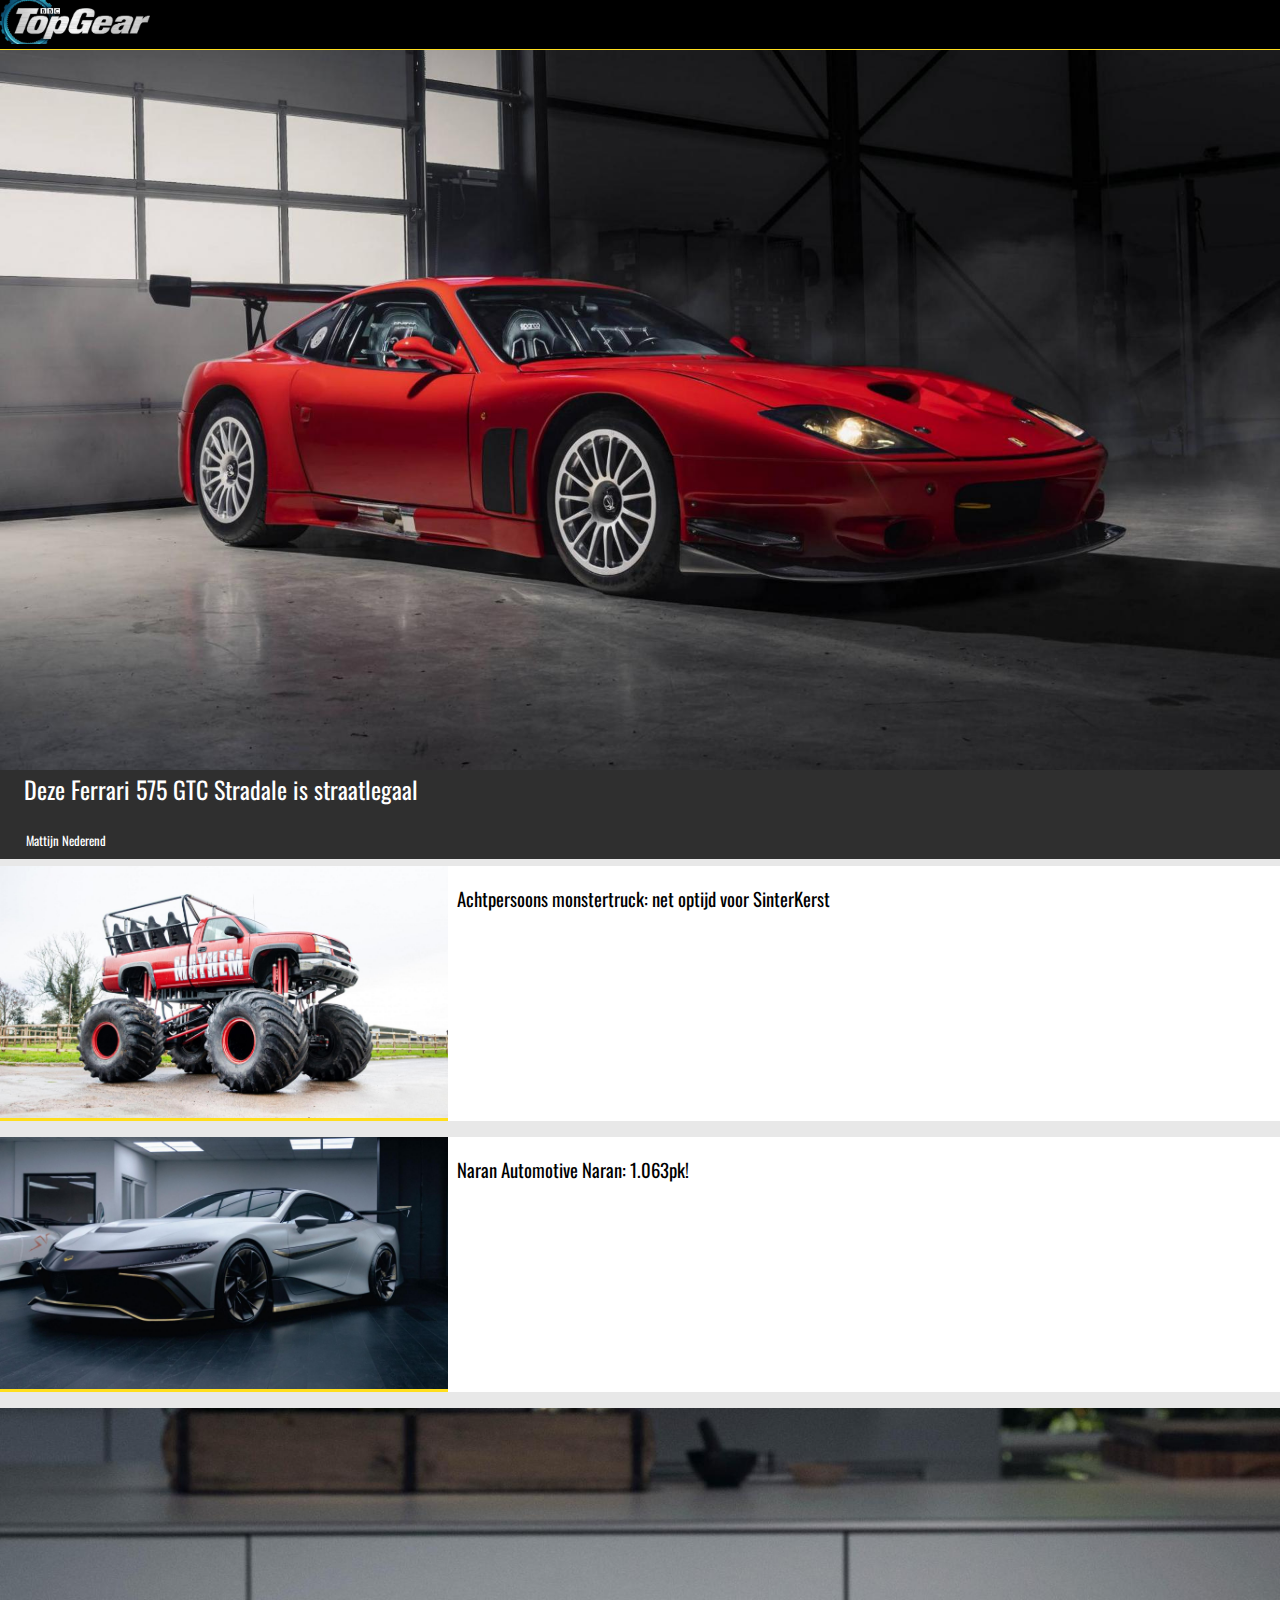
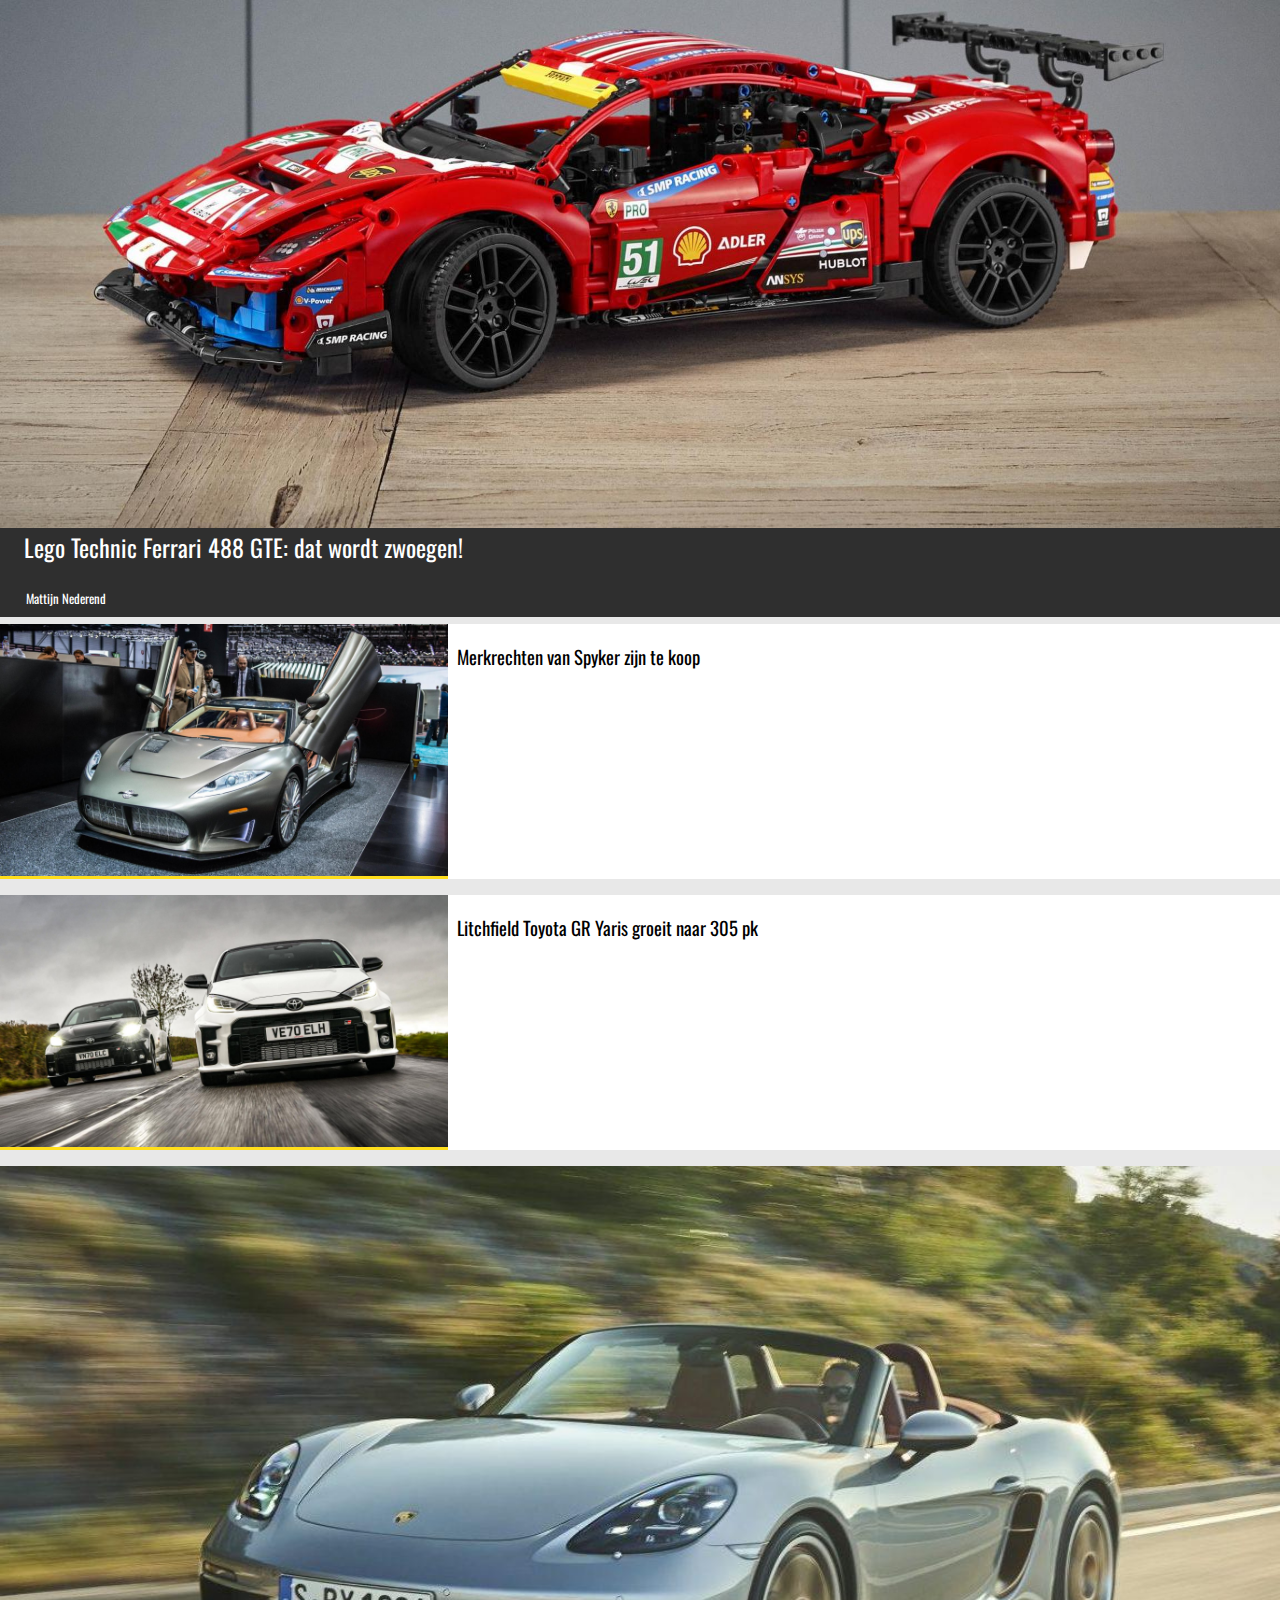
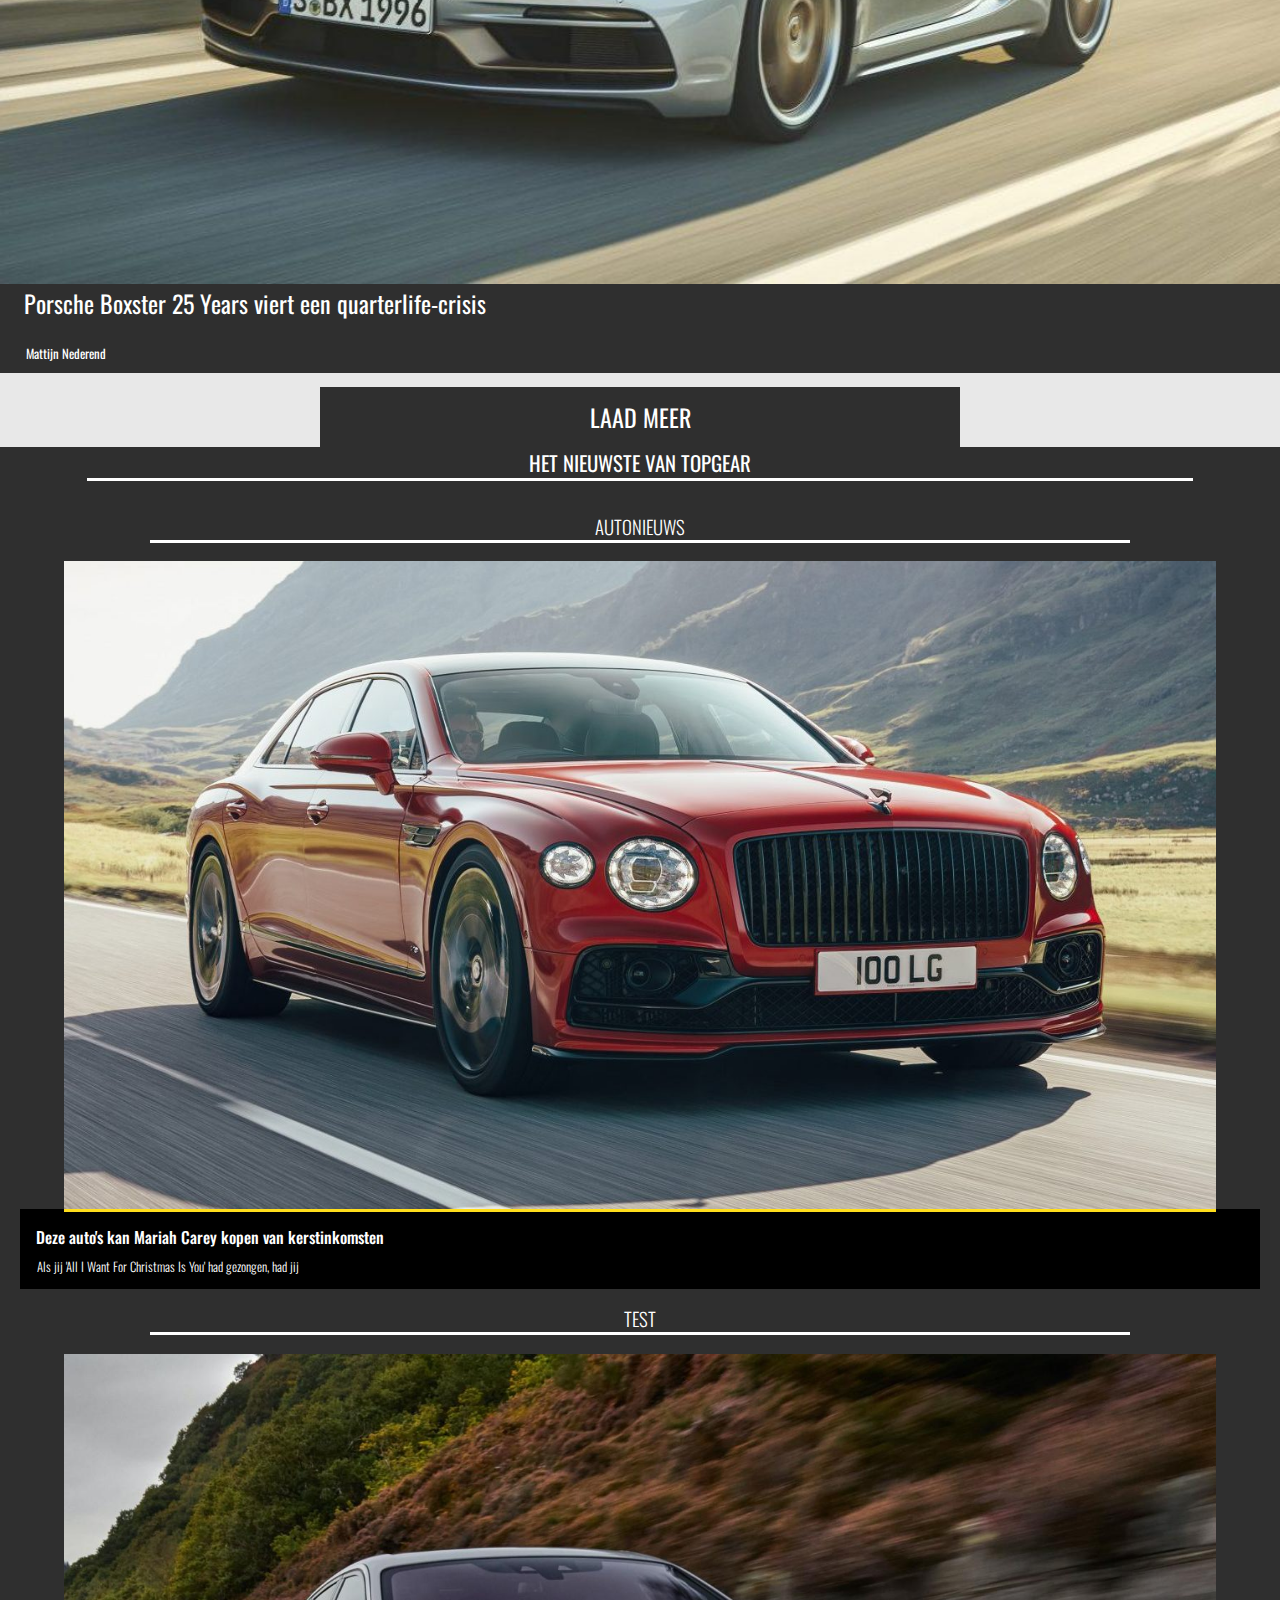
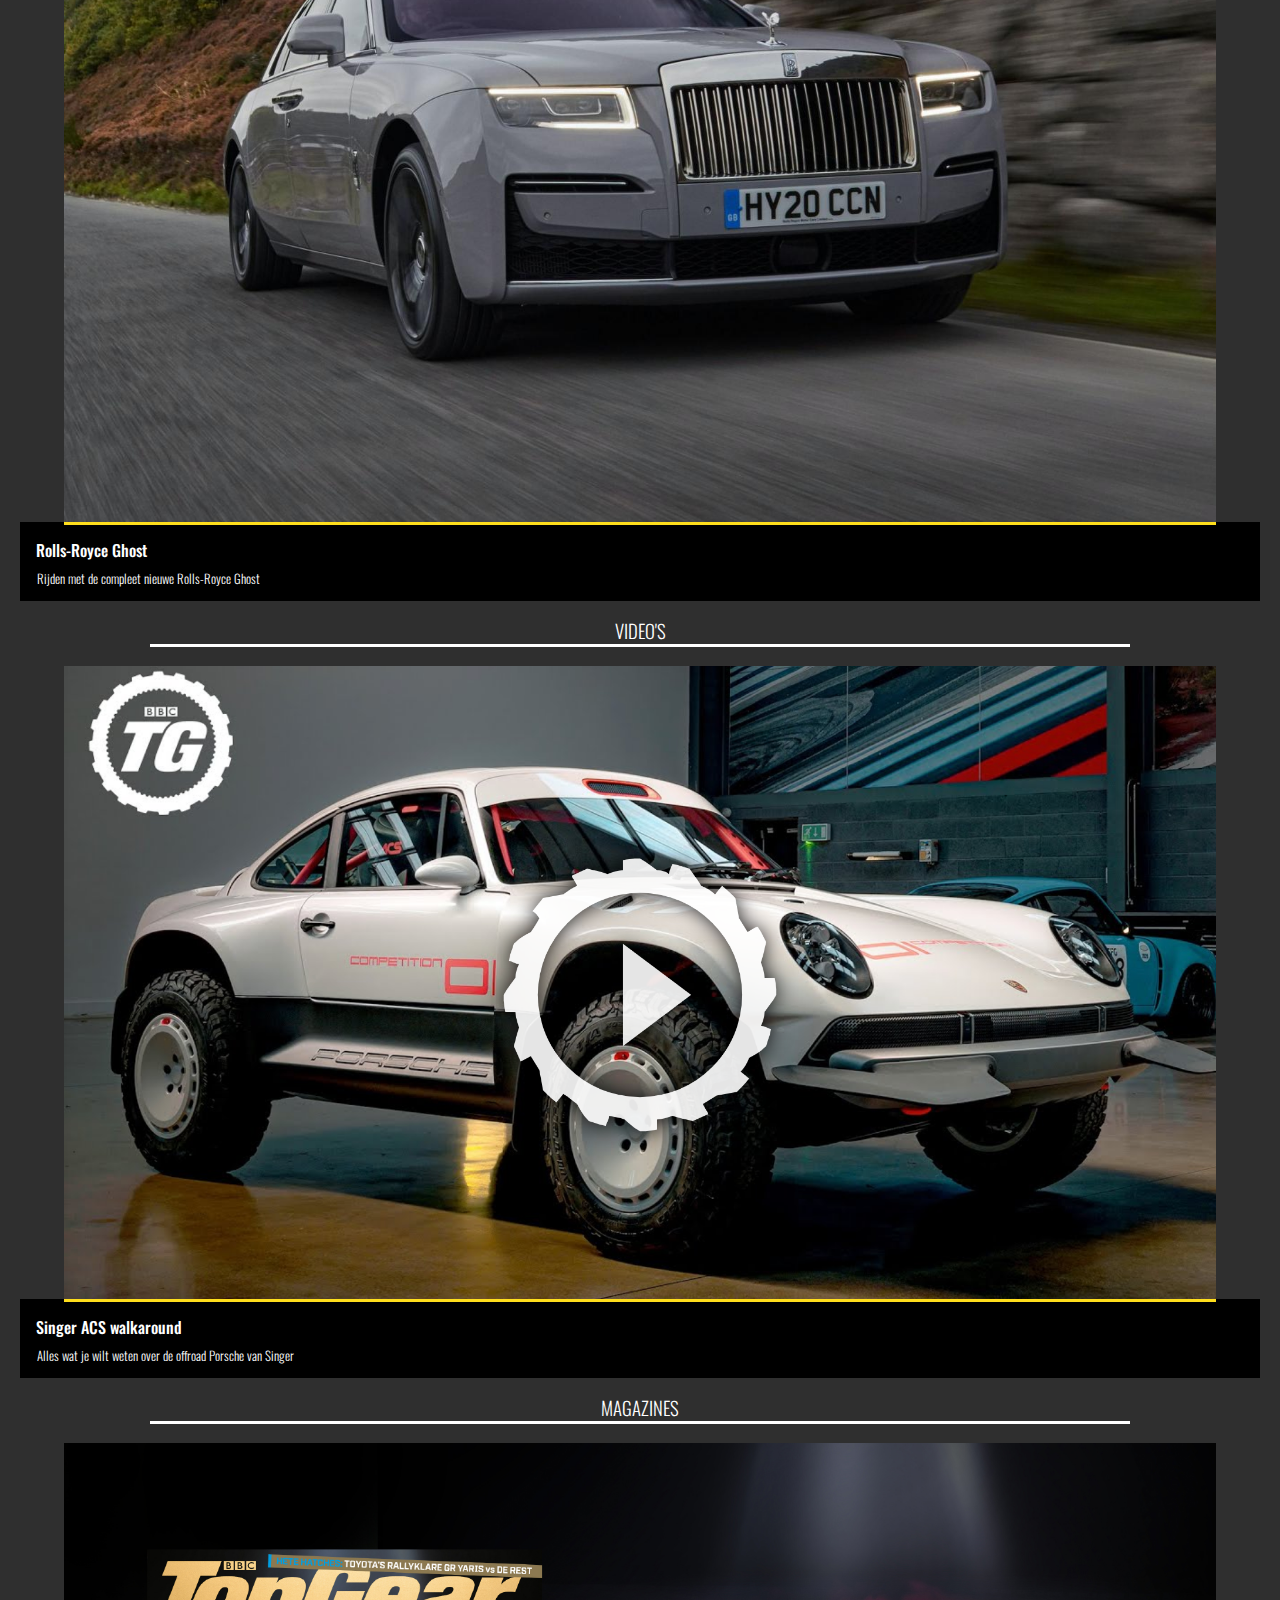
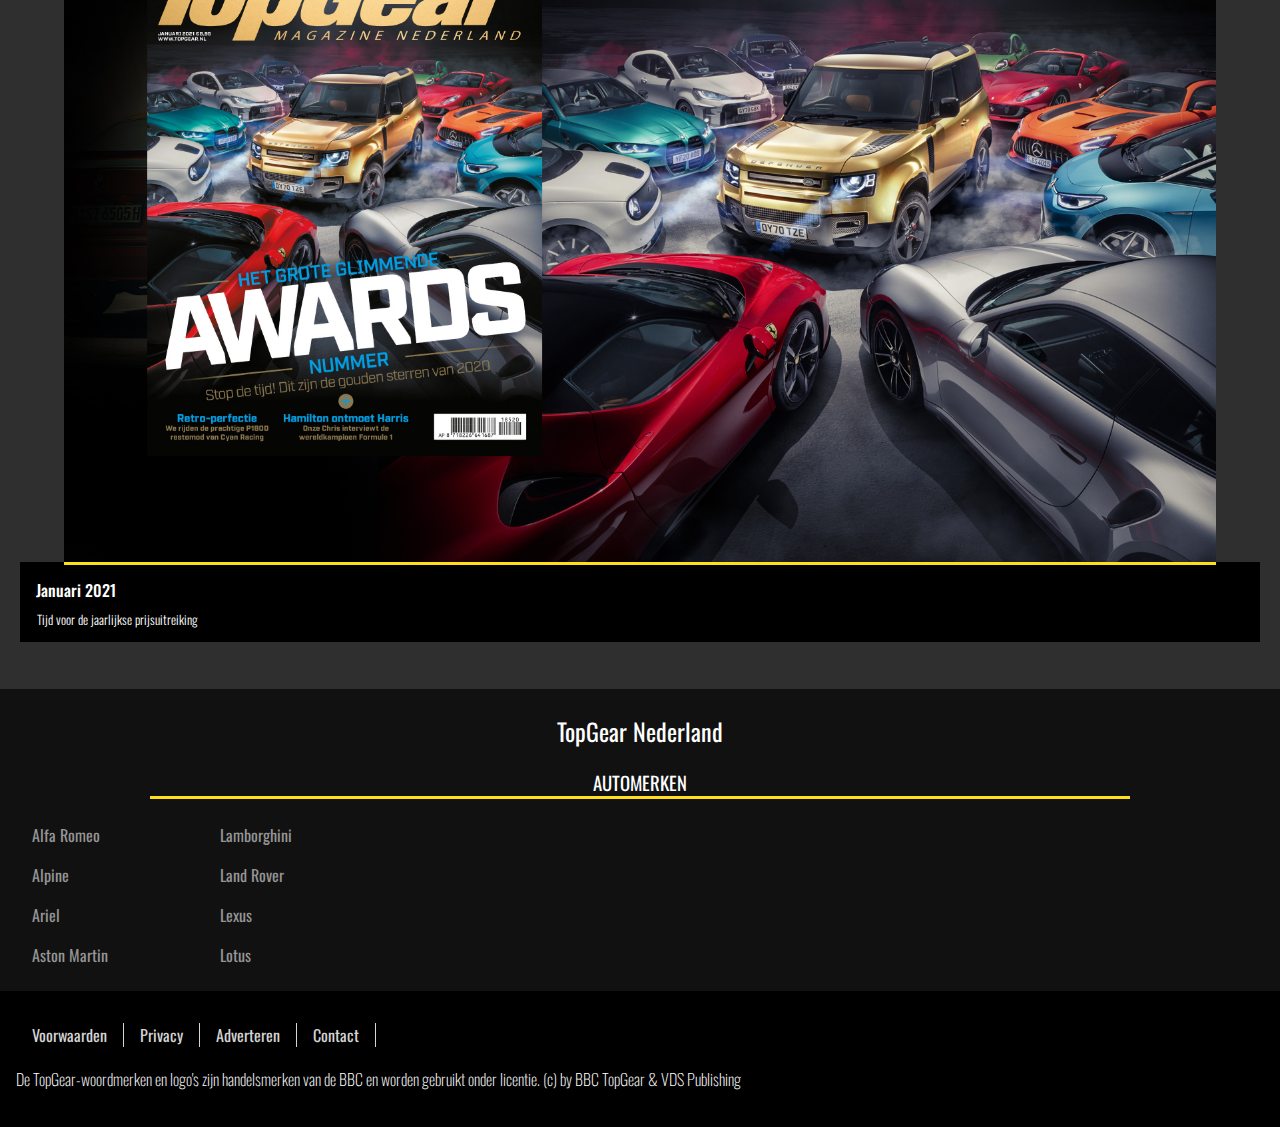
<file: index.html>
<!doctype html>
<html lang="nl">

<head>
	<meta charset="UTF-8">
	<meta name="author" content="jouw naam">
	<meta name="viewport" content="width=device-width, initial-scale=1">

	<title>Top gear FED</title>

	<link href="styles/style.css" rel="stylesheet">
	<link rel="preconnect" href="https://fonts.gstatic.com">
<link href="https://fonts.googleapis.com/css2?family=Oswald:wght@200;300;400;500;600;700&display=swap" rel="stylesheet">



</head>

<body class="home">
	<header>
		<img src="images/topgear_logo.png" alt="">
	</header>

<main>
	<section class="large-article">
		<a href="pagetwo.html">
			<img src="images/straatlegaal.jpg" alt="Straatlegale 575 GTC Stradale">
		</a>
		<a href="pagetwo.html">
			<h2>Deze Ferrari 575 GTC Stradale is straatlegaal</h2>
			<p>Mattijn Nederend</p>
		</a>
	</section>

	<section class="small-article">
		<ul>
			<li>
				<img src="images/monstertruck.jpg" alt="Achtpersoons monstertruck">
			  <h3>Achtpersoons monstertruck: net optijd voor SinterKerst</h3>
		  </li>
			<li>
				<img src="images/1000pk.jpg" alt="Naran 1063pk">
        <h3>Naran Automotive Naran: 1.063pk!</h3>
			</li>
		</ul>
	</section>

		<section class="large-article">
			<img src="images/legoferrari.jpg" alt="Lego Ferrari 488">
			<h2>Lego Technic Ferrari 488 GTE: dat wordt zwoegen!</h2>
			<p>Mattijn Nederend</p>
		</section>

		<section class="small-article">
			<ul>
				<li>
					<img src="images/spyker.jpg" alt="Spyker">
				  <h3>Merkrechten van Spyker zijn te koop</h3>
			  </li>
				<li>
					<img src="images/yaris.jpg" alt="Litchfield Toyota Yaris">
	        <h3>Litchfield Toyota GR Yaris groeit naar 305 pk</h3>
				</li>
			</ul>
		</section>

		<section class="large-article">
			<img src="images/boxster.jpg" alt="Porsche Boxster 25 jaar editie">
			<h2>Porsche Boxster 25 Years viert een quarterlife-crisis</h2>
			<p>Mattijn Nederend</p>
		</section>

  <section id="body">

				<section id="more-articles">
					<ul>
						<li>
							<img src="images/politie.jpg" alt="Politie auto">
						  <h3>Mini die klinkt als Ferrari' krijgt boete</h3>
					  </li>
						<li>
							<img src="images/weg.jpg" alt="langste rechte weg ter wereld">
			        <h3>De langste rechte weg ter wereld</h3>
						</li>
					</ul>
				</section>
			<button id="button" type="button" name="meer laden">LAAD MEER</button>

  </section>


	<section class="nieuw">

		<h2>HET NIEUWSTE VAN TOPGEAR</h2>
		<h3>AUTONIEUWS</h3>

		<ul>
			<li>
				<img src="images/bentley.jpg" alt="">
				<h4>Deze auto's kan Mariah Carey kopen van kerstinkomsten</h4>
				<p>Als jij 'All I Want For Christmas Is You' had gezongen, had jij</p>
			</li>
		</ul>

		<h3>TEST</h3>
		<ul>
			<li>
				<img src="images/ghost.jpg" alt="">
				<h4>Rolls-Royce Ghost</h4>
				<p>Rijden met de compleet nieuwe Rolls-Royce Ghost</p>
			</li>
		</ul>

		<h3>VIDEO'S</h3>
		<ul>
			<li>
				<img src="images/video.png" alt="">
				<h4>Singer ACS walkaround</h4>
				<p>Alles wat je wilt weten over de offroad Porsche van Singer</p>
			</li>
		</ul>

		<h3>MAGAZINES</h3>
		<ul>
			<li>
				<img src="images/magazine.jpg" alt="">
				<h4>Januari 2021</h4>
				<p>Tijd voor de jaarlijkse prijsuitreiking</p>
			</li>
		</ul>
	</section>

<section class="merken">
	<h2>TopGear Nederland</h2>
	<h3>AUTOMERKEN</h3>

	<section>
	  <ul>
		  <li> <a href="#">Alfa Romeo</a> </li>
		  <li> <a href="#">Alpine</a></li>
		  <li> <a href="#">Ariel</a></li>
		  <li> <a href="#">Aston Martin</a></li>
	  </ul>

    <ul>
	    <li> <a href="#">Lamborghini</a></li>
	    <li> <a href="#">Land Rover</a></li>
	    <li> <a href="#">Lexus</a></li>
	    <li> <a href="#">Lotus</a></li>
	  </ul>
	</section>
</section>


</main>

<footer>
	<ul>
		<li> <a href="">Voorwaarden</a> </li>
		<li> <a href="">Privacy</a> </li>
		<li> <a href="">Adverteren</a> </li>
		<li> <a href="">Contact</a> </li>
	</ul>

	<p>De TopGear-woordmerken en logo's zijn handelsmerken van de BBC en worden gebruikt onder licentie. (c) by BBC TopGear & VDS Publishing</p>

</footer>




	<script src="scripts/script.js"></script>
</body>

</html>
</file>
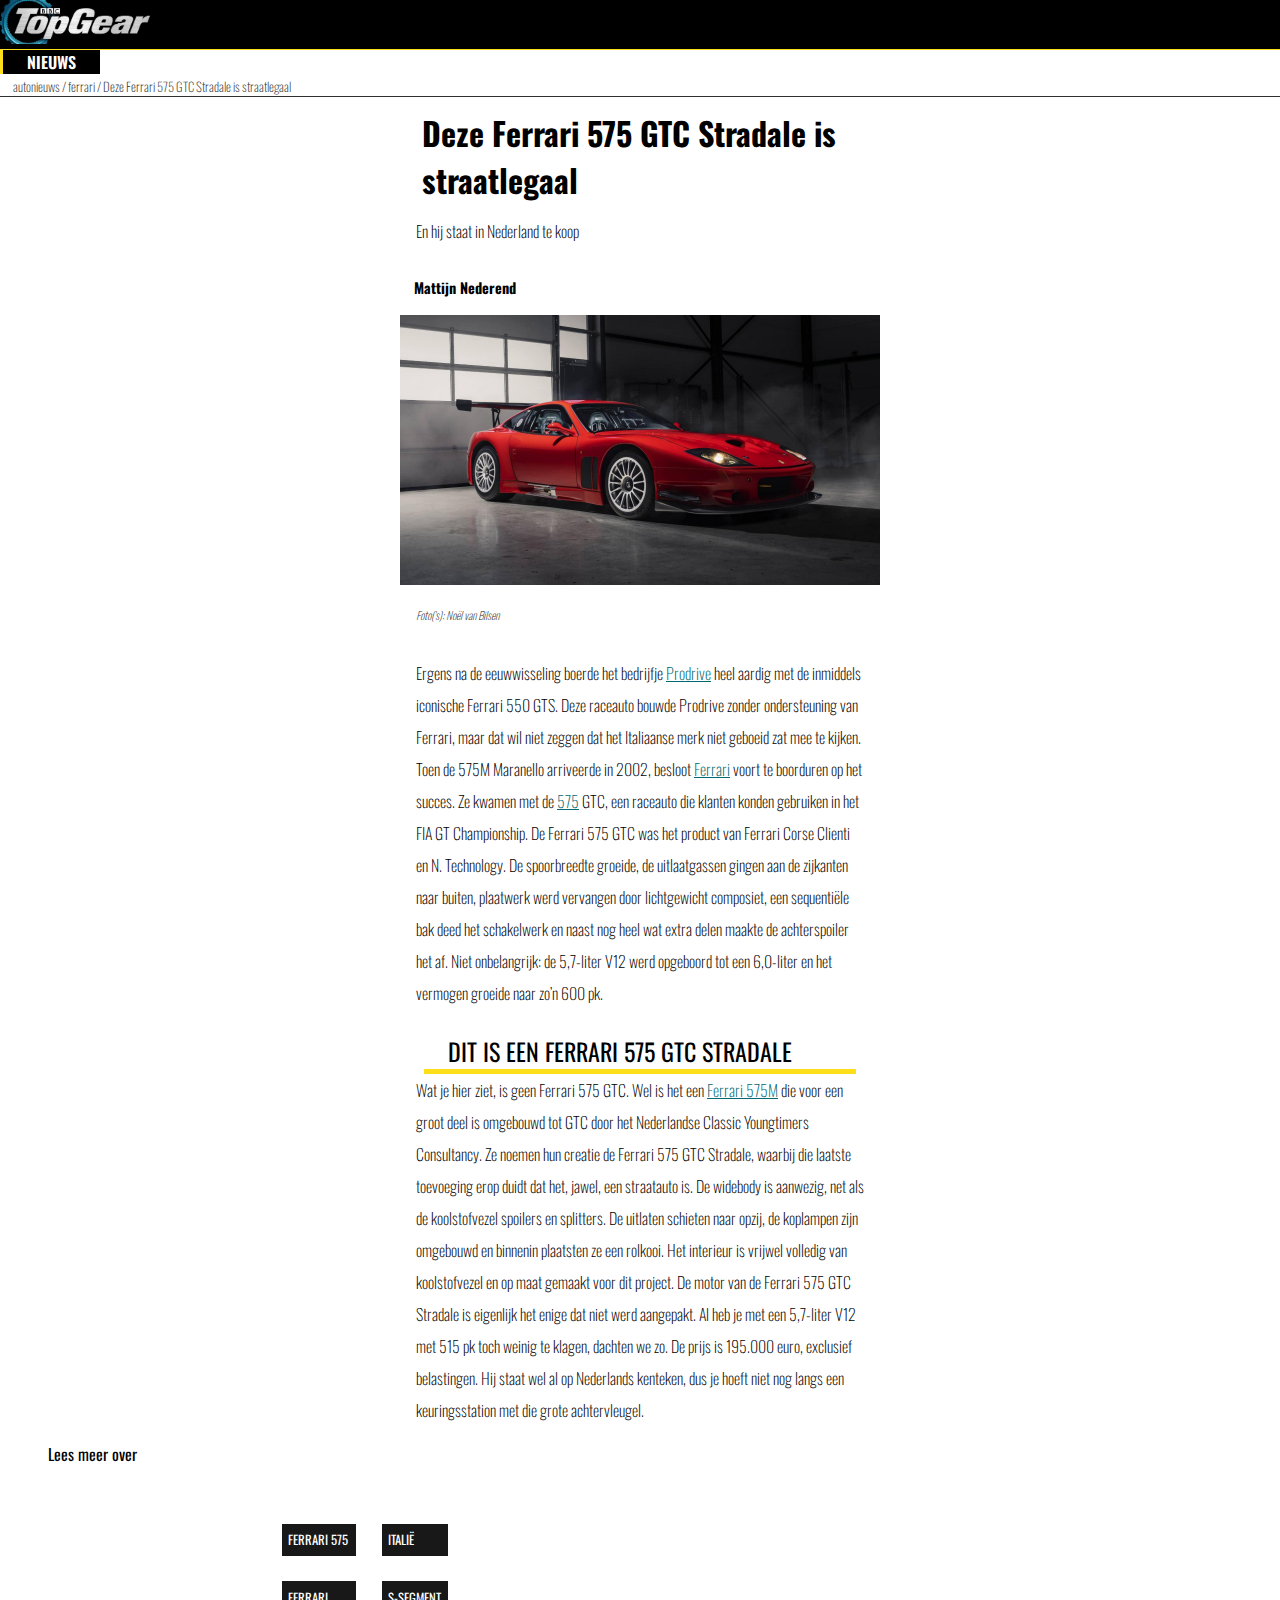
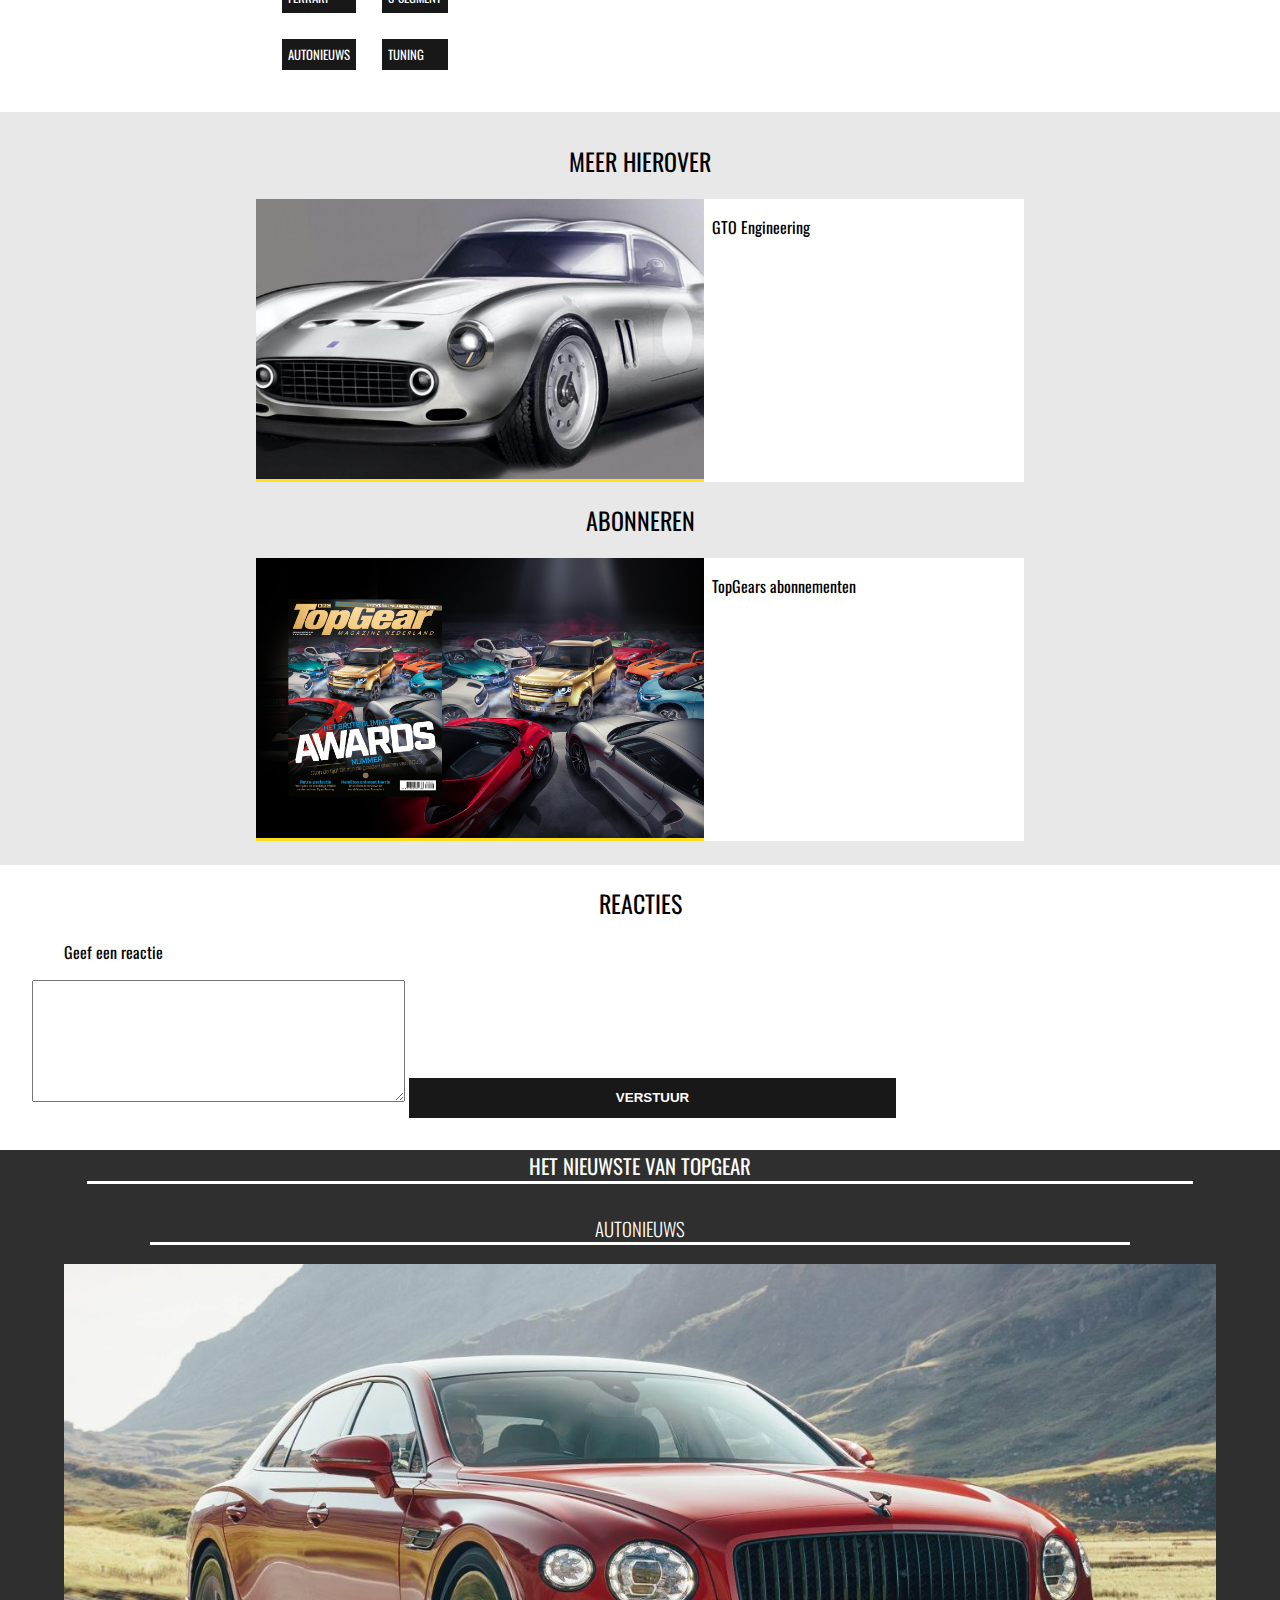
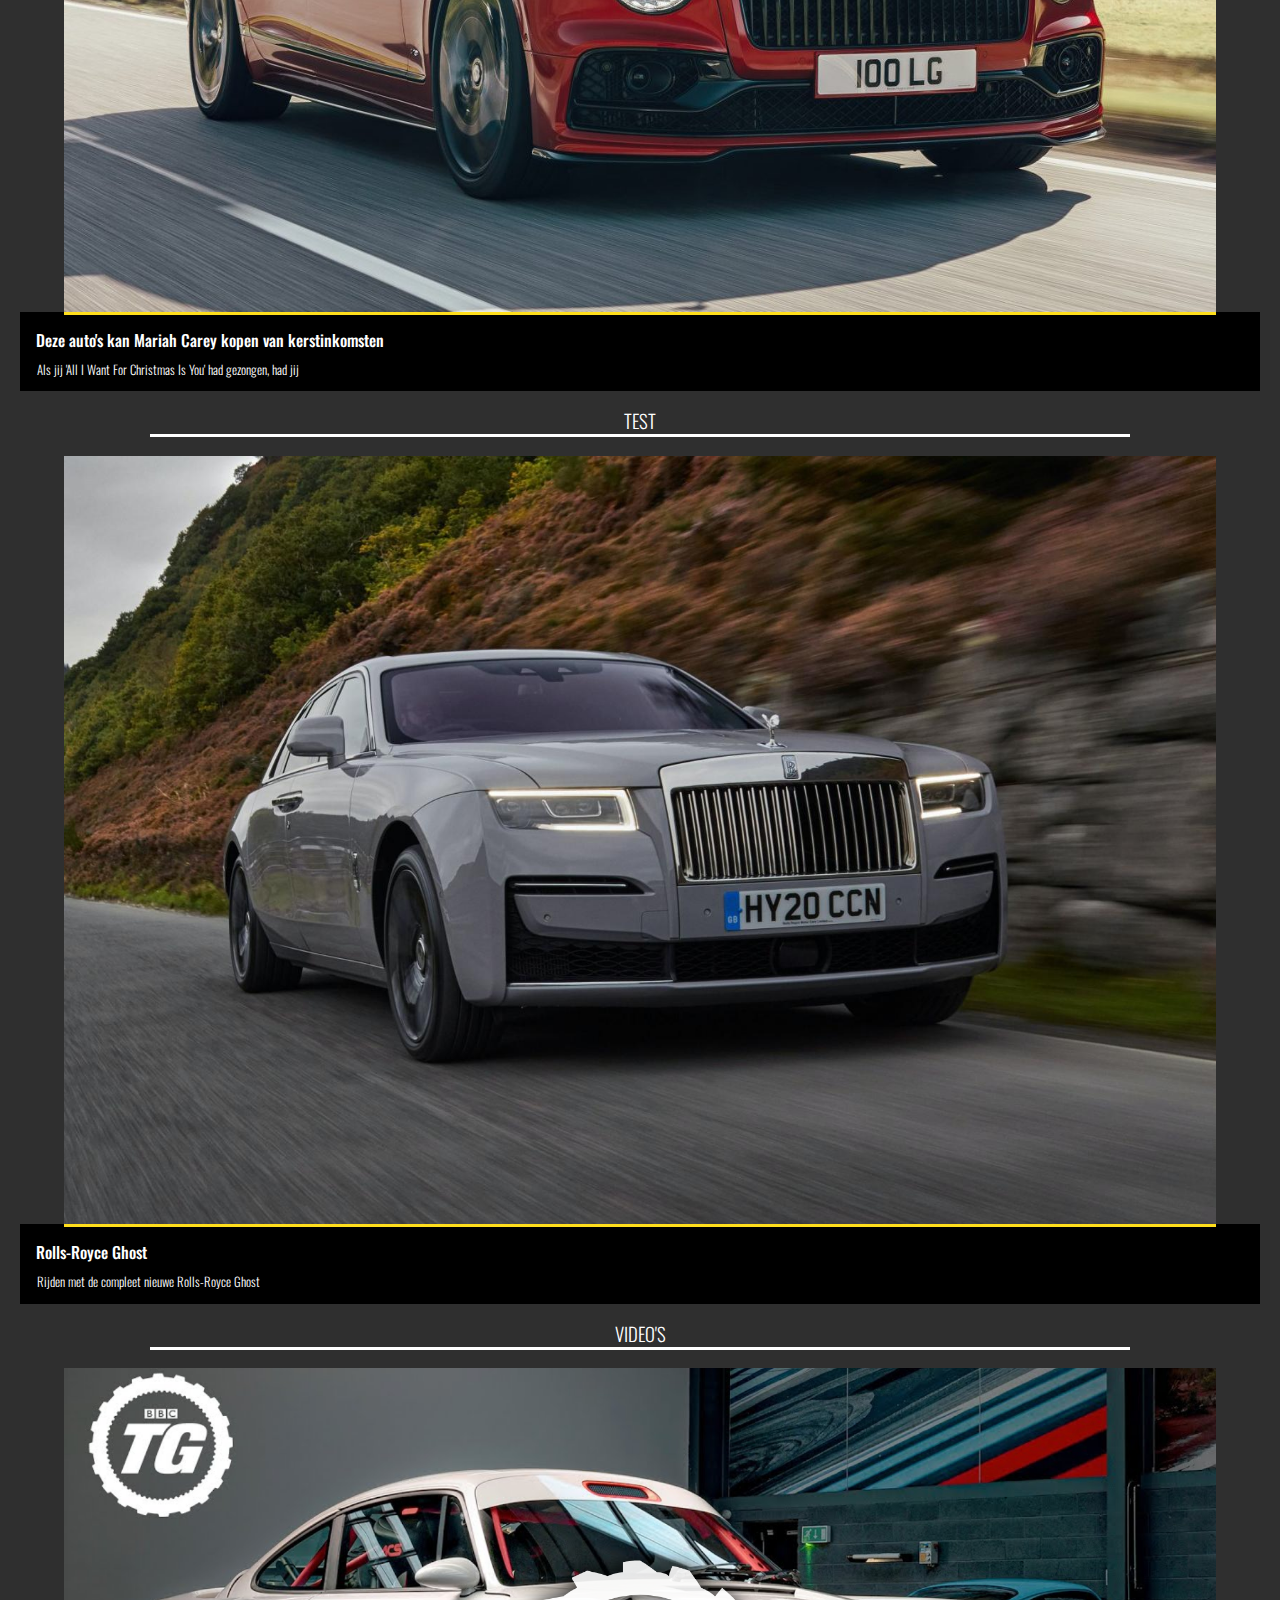
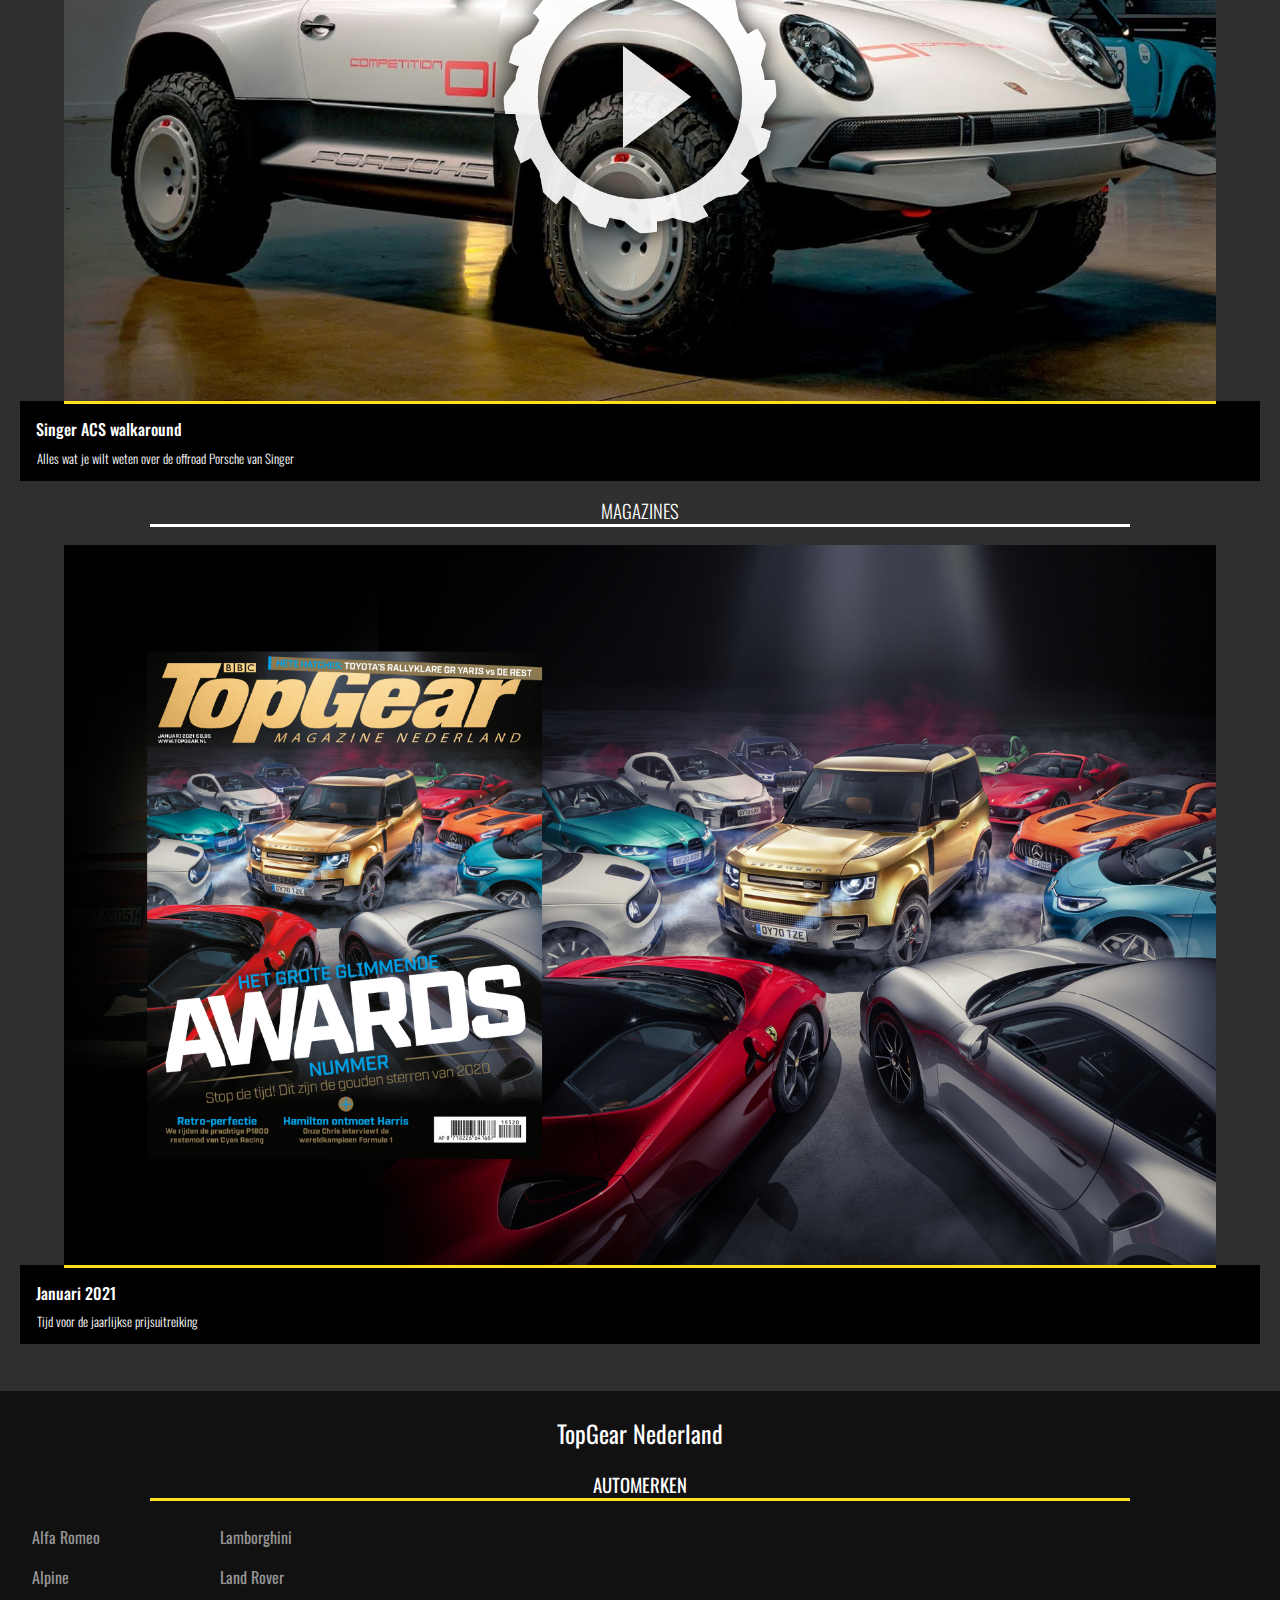
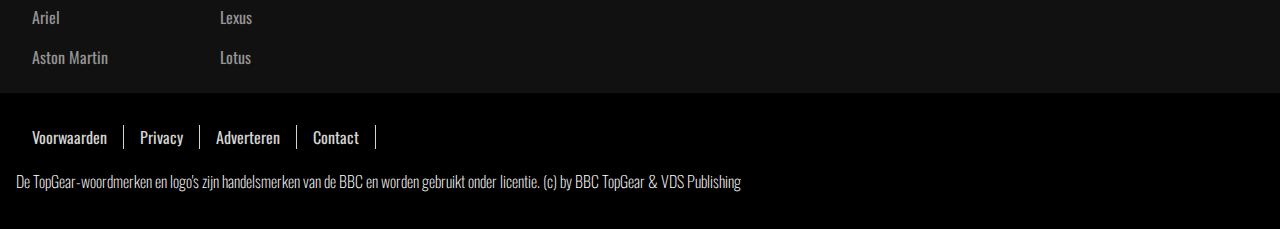
<file: pagetwo.html>
<!DOCTYPE html>
<html lang="en">
<head>
  <meta charset="UTF-8">
  <meta name="viewport" content="width=device-width, initial-scale=1.0">
  <meta http-equiv="X-UA-Compatible" content="ie=edge">
  <title>Top gear FED pagina 2</title>

  <link href="styles/style.css" rel="stylesheet">
  <link rel="preconnect" href="https://fonts.gstatic.com">
  <link href="https://fonts.googleapis.com/css2?family=Oswald:wght@200;300;400;500;600;700&display=swap" rel="stylesheet">

</head>
<body class="pagina2">
  <header>
		<img src="images/topgear_logo.png" alt="">
	</header>

<main>

  <section class="subheader">
    <a href="pagetwo.html">NIEUWS</a>
    <p>autonieuws / ferrari / Deze Ferrari 575 GTC Stradale is straatlegaal</p>
  </section>


  <section class="titels">
    <h1>Deze Ferrari 575 GTC Stradale is straatlegaal</h1>
    <p>En hij staat in Nederland te koop</p>
    <strong>Mattijn Nederend</strong>
    <img src="images/straatlegaal.jpg" alt="">
    <p><em>Foto('s): Noël van Bilsen</em></p>
  </section>

  <section class="broodtekst">
    <p>Ergens na de eeuwwisseling boerde het bedrijfje <a href="#">Prodrive</a> heel aardig met de inmiddels iconische Ferrari 550 GTS.
       Deze raceauto bouwde Prodrive zonder ondersteuning van Ferrari, maar dat wil niet zeggen dat het Italiaanse merk niet geboeid zat
       mee te kijken. Toen de 575M Maranello arriveerde in 2002, besloot <a href="#">Ferrari</a> voort te boorduren op het succes.
       Ze kwamen met de <a href="#">575</a> GTC, een raceauto die klanten konden gebruiken in het FIA GT Championship. De Ferrari 575 GTC
       was het product van Ferrari Corse Clienti en N. Technology. De spoorbreedte groeide, de uitlaatgassen gingen aan de zijkanten naar
       buiten, plaatwerk werd vervangen door lichtgewicht composiet, een sequentiële bak deed het schakelwerk en naast nog heel wat extra
       delen maakte de achterspoiler het af. Niet onbelangrijk: de 5,7-liter V12 werd opgeboord tot een 6,0-liter en het
       vermogen groeide naar zo’n 600 pk.
    </p>
    <h2>DIT IS EEN FERRARI 575 GTC STRADALE</h2>
    <p>Wat je hier ziet, is geen Ferrari 575 GTC. Wel is het een <a href="#">Ferrari 575M</a> die voor een groot deel is omgebouwd
      tot GTC door het Nederlandse Classic Youngtimers Consultancy. Ze noemen hun creatie de Ferrari 575 GTC Stradale, waarbij die laatste
      toevoeging erop duidt dat het, jawel, een straatauto is. De widebody is aanwezig, net als de koolstofvezel spoilers en splitters.
      De uitlaten schieten naar opzij, de koplampen zijn omgebouwd en binnenin plaatsten ze een rolkooi. Het interieur is vrijwel volledig
      van koolstofvezel en op maat gemaakt voor dit project. De motor van de Ferrari 575 GTC Stradale is eigenlijk het enige dat niet werd
      aangepakt. Al heb je met een 5,7-liter V12 met 515 pk toch weinig te klagen, dachten we zo. De prijs is 195.000 euro, exclusief
      belastingen. Hij staat wel al op Nederlands kenteken, dus je hoeft niet nog langs een keuringsstation met die grote achtervleugel.
    </p>

  </section>

  <section class="leesmeer">

    <p>Lees meer over</p>

    <section>

      <ul>
        <li>FERRARI 575</li>
        <li>FERRARI</li>
        <li>AUTONIEUWS</li>
      </ul>
      <ul>
        <li>ITALIË</li>
        <li>S-SEGMENT</li>
        <li>TUNING</li>
      </ul>
    </section>

  </section>

  <section class="meerhierover">
    <h2>MEER HIEROVER</h2>
    <ul>
      <li>
        <img src="images/gto.jpg" alt="">
        <p>GTO Engineering</p>
      </li>
    </ul>
    <h2>ABONNEREN</h2>
    <ul>
      <li>
        <img src="images/magazine.jpg" alt="">
        <p>TopGears abonnementen</p>
      </li>
    </ul>

  </section>

  <section class="reactie">
    <h2>REACTIES</h2>
    <p>Geef een reactie</p>
    <form class="" action="index.html" method="post">
      <textarea name="Bericht" rows="8" cols="50">
      </textarea>
      <input type="submit" value="VERSTUUR">
    </form>

  </section>

	<section class="nieuw">

		<h2>HET NIEUWSTE VAN TOPGEAR</h2>
		<h3>AUTONIEUWS</h3>

		<ul>
			<li>
				<img src="images/bentley.jpg" alt="">
				<h4>Deze auto's kan Mariah Carey kopen van kerstinkomsten</h4>
				<p>Als jij 'All I Want For Christmas Is You' had gezongen, had jij</p>
			</li>
		</ul>

		<h3>TEST</h3>
		<ul>
			<li>
				<img src="images/ghost.jpg" alt="">
				<h4>Rolls-Royce Ghost</h4>
				<p>Rijden met de compleet nieuwe Rolls-Royce Ghost</p>
			</li>
		</ul>

		<h3>VIDEO'S</h3>
		<ul>
			<li>
				<img src="images/video.png" alt="">
				<h4>Singer ACS walkaround</h4>
				<p>Alles wat je wilt weten over de offroad Porsche van Singer</p>
			</li>
		</ul>

		<h3>MAGAZINES</h3>
		<ul>
			<li>
				<img src="images/magazine.jpg" alt="">
				<h4>Januari 2021</h4>
				<p>Tijd voor de jaarlijkse prijsuitreiking</p>
			</li>
		</ul>
	</section>

  <section class="merken">
	  <h2>TopGear Nederland</h2>
	  <h3>AUTOMERKEN</h3>

	  <section>
	    <ul>
		    <li> <a href="#">Alfa Romeo</a> </li>
  		  <li> <a href="#">Alpine</a></li>
	  	  <li> <a href="#">Ariel</a></li>
		    <li> <a href="#">Aston Martin</a></li>
	    </ul>

      <ul>
	      <li> <a href="#">Lamborghini</a></li>
	      <li> <a href="#">Land Rover</a></li>
	      <li> <a href="#">Lexus</a></li>
	      <li> <a href="#">Lotus</a></li>
	    </ul>
	  </section>
  </section>

</main>

<footer>
	<ul>
		<li> <a href="">Voorwaarden</a> </li>
		<li> <a href="">Privacy</a> </li>
		<li> <a href="">Adverteren</a> </li>
		<li> <a href="">Contact</a> </li>
	</ul>

	<p>De TopGear-woordmerken en logo's zijn handelsmerken van de BBC en worden gebruikt onder licentie. (c) by BBC TopGear & VDS Publishing</p>

</footer>


  <script src="scripts/script.js"></script>
</body>
</html>
</file>
<file: styles/style.css>
/* CSS Document */
*, *::after, *::before {
  padding: 0;
  box-sizing:border-box;
}

header {
  background-color: black;
  border-bottom: 1px solid rgb(255, 222, 28);

}

header img {
  height: 44px;
}

body {
  margin: 0;
  background-color: rgb(232, 232, 232);
  font-family: "oswald", sans-serif;

}

button {
  display: block;
  margin-top: 1em;
  margin-left: auto;
  margin-right: auto;
  width: 50%;
  padding: 0.5em 1em 0.5em 1em;
  border-style: none;
  font-size: 1.5em;
  font-family: "oswald", sans-serif;
  color: white;
  background-color: rgb(47, 47, 47);
}

footer {
  padding: 1em;
  text-align: left;
  color: white;
  background-color: rgb(0, 0, 0);
}

footer p {
  font-weight: 100;
  line-height: 2em;
}

footer ul {
  display: flex;
  list-style: none;
}

footer ul li a {
  padding: 0 1em 0 1em ;
  border-right: 1px solid rgb(212,212,212);
  color: rgb(212,212,212);
  text-decoration: none;
}

strong {
  margin-left: 1em;
  font-size: 0.9em;
}

.pagina2 {
  background-color: white;
}

.large-article a {
  text-decoration: none;
}

.large-article img {
  width: 100%;
}

.large-article h2 {
  color: white;
  background-color: rgb(47, 47, 47);
  font-size: 1.5em;
  padding: 0.5em 1em 2.4em 1em;
  margin: -0.4em 0em 0em 0em;
  font-weight: 400;
  line-height: 1em;
}

.large-article p {
  font-size: 0.8em;
  color: white;
  margin: -2.2em 0em 0em 2em;
}

.small-article h3 {
  font-weight: 400;
  padding: 0em 0em 0em 0.5em;
}

.small-article ul {
  padding: 0;
}

.small-article ul li {
  background-color: white;
  display: flex;
  margin: 1em 0em 0em 0em;
  list-style-type: none;
}

.small-article ul li img {
  width: 35vw;
  border-bottom: 3px solid rgb(255, 222, 28);

}

.small-article ul li h2 {
  padding: 0em 0.5em 0em 0.5em;
  font-size: 0.8em;
}

.nieuw {
  text-align: center;
  width: 100%;
  color: white;
  background-color: rgb(47, 47, 47);
  padding-bottom: 2em;
}

.nieuw h3 {
  font-weight: 300;
  border-bottom: 3px solid white;
  margin: 0em 8em 1em 8em;
}

.nieuw h2 {
  font-size: 1.3em;
  border-bottom: 3px solid white;
  font-weight: 400;
  margin: 0em 4.2em 1.5em 4.2em;

}

.nieuw ul {
  padding: 0;
}

.nieuw ul li {
  list-style: none;
}

.nieuw ul li img {
    width: 90vw;
    border-bottom: 3px solid rgb(255, 222, 28);
}

.nieuw h4  {
  padding: 1em 0em 0em 1em;
  margin: -0.5em 1.25em 0em 1.25em;
  text-align: left;
  font-weight: 500;
  background-color: rgb(0, 0, 0);
}

.nieuw p  {
  font-size: 0.8em;
  padding: 1em 0em 1em 1.35em;
  margin: -0.4em 1.53em 0em 1.55em;
  text-align: left;
  font-weight: 300;
  background-color: rgb(0, 0, 0);
}

.merken {
  text-align: center;
  color: white;
  background-color: rgb(17, 17, 17);
  margin-top: -1.3em;
}

.merken h2 {
  padding-top: 1em;
  font-weight: 400;
}

.merken h3 {
  font-weight: 400;
  border-bottom: 3px solid rgb(255, 222, 28);
  margin: 0em 8em 0em 8em;
}

.merken section {
  display: flex;
}


.merken ul {
  padding-left: 2em;
  line-height: 2.5em;
  list-style: none;
  text-align: left;
}

.merken ul li a {
  color: rgb(149, 149, 149);
  text-decoration: none;
  margin-right: 5em;
}

.subheader {

}

.subheader p {
  font-size: 0.8em;
  color: rgb( 47, 47, 47);
  padding: 0em 1em 0em 1em;
  margin-top: 0.2em;
  font-weight: 100;
  border-bottom: 1px solid rgb(47, 47, 47);
}

.subheader a {
  padding: 0em 1.5em 0em 1.5em;
  border-left: 3px solid rgb(255, 222, 28);
  color: white;
  background-color: black;
  text-decoration: none;
  font-weight: 600;
}

.titels {
  margin: 0 auto;
  max-width: 30em;
}

.titels p {
  font-weight: 100;
  margin: 1em 1em 2em 1em;

}

.titels h1{
  margin: 0em 0em 0em 0.7em;
}

.titels h1 {
  margin-left: 0.7em;
}

.titels img {
  display: flex;
  align-items: flex-start;
  margin: 1em 0em 0em 0em;
  width: 100%;
  max-width: 45em;
}

.titels p em {
  color: rgb( 47, 47, 47);
  font-size: 0.7em;
  font-weight: 100;
}

.broodtekst p {
  font-weight: 200;
  margin: 0 auto;
  line-height: 2em;
  max-width: 30em;
  padding: 0em 1em 0em 1em;
}

.broodtekst h2 {
  font-weight: 400;
  font-size: 1.5em;
  margin: 0 auto;
  padding: 1em 1em 0em 1em;
  border-bottom: 5px solid rgb(255, 222, 28);
  max-width: 18em;
}

.broodtekst p a {
  color: rgb(0, 105, 113);
}

.leesmeer p {
  margin-left: 3em;
}

.leesmeer section {
  display: flex;
  padding-left: 20vw;

}

.leesmeer ul li {
  font-size: 0.8em;
  margin: 2em 0em 2em 2em;
  padding: 0.5em;
  list-style: none;
  color: white;
  background-color: rgb( 24, 24, 24);
}

.meerhierover {
  background-color: rgb(232, 232, 232);
  padding: 0.7em 0em 0.5em 0em;
}

.meerhierover img {
  width: 35vw;
  border-bottom: 3px solid rgb(255, 222, 28);
}

.meerhierover h2 {
  text-align: center;
  font-weight: 400;
}

.meerhierover p {
  padding: 0em 0em 0em 0.5em
}

.meerhierover ul li {
  display: flex;
  margin: 0 auto;
  width: 60%;
  background-color: white;
}

.reactie h2 {
  text-align: center;
  font-weight: 400;
}

.reactie p {
  margin: 0em 0em 1em 4em;
}

.reactie form {
  margin: 0em 2em 2em 2em;
}

.reactie form input {
  padding: 0em 2em 0em 2em;
  font-weight: 600;
  color: white;
  background-color: rgb( 24, 24, 24);
  border: none;
  margin: 0 auto;
  height: 3em;
  width: 40%;
}

.reactie textarea {
  width: 100%;
  max-width: 28em;
  margin: 0 auto;
}


#more-articles {
  display: none;
}

#body.view-more #more-articles{
	display: block;
}

#body.view-more #button {
	display: none;
}

#more-articles ul {
  padding: 0;
}

#more-articles h3 {
  padding: 0em 0em 0em 0.5em;
  font-weight: 400;
  font-size: 1.17em;
}

#more-articles ul li{
  background-color: white;
  display: flex;
  margin: 1em 0em 0em 0em;
  list-style-type: none;
}

#more-articles ul li img {
  width: 35vw;
  border-bottom: 3px solid rgb(255, 222, 28);
}

#more-articles ul li h2 {
  padding: 0em 0.5em 0em 0.5em;
  font-size: 0.8em;
}
</file>
